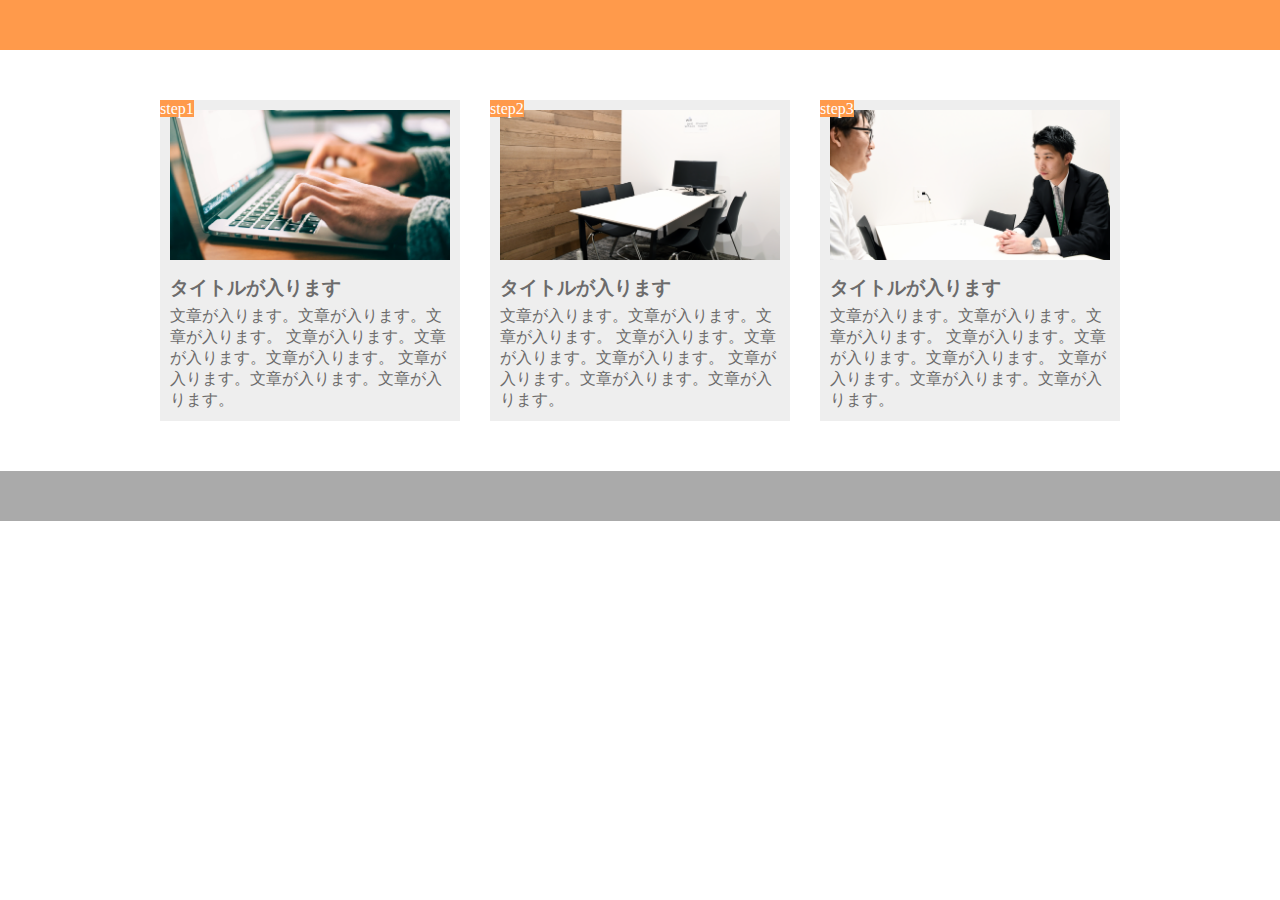
<file: learn_HTML_CSS/chapter10/index.html>
<!DOCTYPE html>
<html lang="ja">
    <head>
        <meta charset="UTF-8"/>
        <meta name="viewport" content="width=device-width,initial-scale=1.0">
        <link rel="stylesheet" href="style.css"/>
        <title>sample</title>
    </head>


    <body>
        <header></header>

        <main>
            <div class="list-step">
                <div class="step">
                    <div class="step-image">
                        <a class="step-number">step1</a>
                    </div>
                    <h3 class="step-title">タイトルが入ります</h3>
                    <p>文章が入ります。文章が入ります。文章が入ります。
                       文章が入ります。文章が入ります。文章が入ります。
                       文章が入ります。文章が入ります。文章が入ります。</p>
                </div>

                <div class="step">
                    <div class="step-image">
                        <a class="step-number">step2</a>
                    </div>
                    <h3 class="step-title">タイトルが入ります</h3>
                    <p>文章が入ります。文章が入ります。文章が入ります。
                       文章が入ります。文章が入ります。文章が入ります。
                       文章が入ります。文章が入ります。文章が入ります。</p>
                </div>

                <div class="step">
                    <div class="step-image">
                        <a class="step-number">step3</a>
                    </div>
                    <h3 class="step-title">タイトルが入ります</h3>
                    <p>文章が入ります。文章が入ります。文章が入ります。
                       文章が入ります。文章が入ります。文章が入ります。
                       文章が入ります。文章が入ります。文章が入ります。</p>
                </div>
            </div>
        </main>

        <footer></footer>
    </body>
</html>
</file>
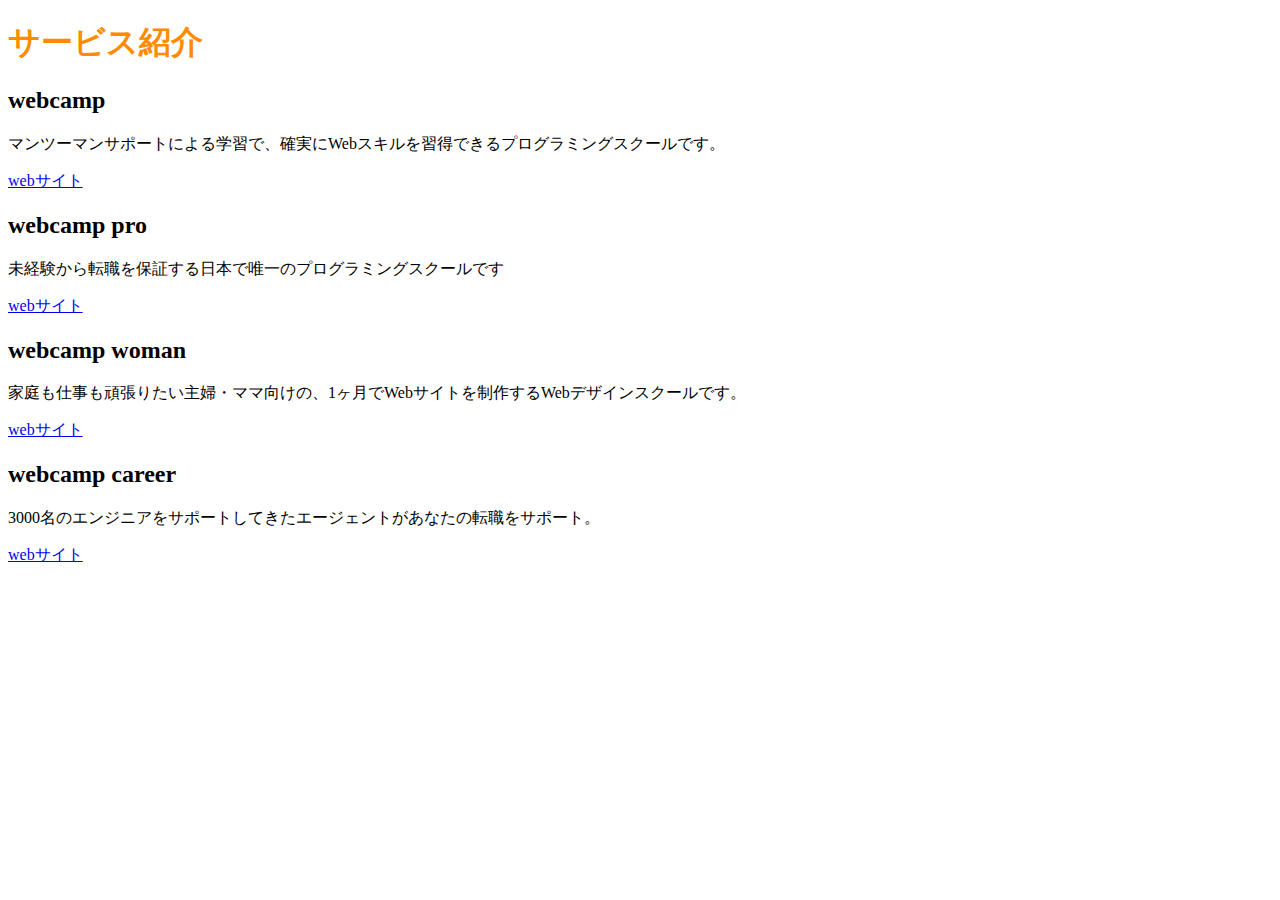
<file: learn_HTML_CSS/chapter2/index.html>
<!DOCTYPE html>
<html lang="ja">
    <head>
        <meta charset="UTF-8"/>
        <title>サービス紹介</title>
        <link rel="stylesheet" href="style.css"/>
    </head>

    <body>
        <h1>サービス紹介</h1>

        <h2>webcamp</h2>
        <p>マンツーマンサポートによる学習で、確実にWebスキルを習得できるプログラミングスクールです。</p>
        <a href="https://web-camp.online/">webサイト</a>

        <h2>webcamp pro</h2>
        <p>未経験から転職を保証する日本で唯一のプログラミングスクールです</p>
        <a href="https://web-camp.online/">webサイト</a>

        <h2>webcamp woman</h2>
        <p>家庭も仕事も頑張りたい主婦・ママ向けの、1ヶ月でWebサイトを制作するWebデザインスクールです。</p>
        <a href="https://web-camp.online/">webサイト</a>

        <h2>webcamp career</h2>
        <p>3000名のエンジニアをサポートしてきたエージェントがあなたの転職をサポート。</p>
        <a href="https://web-camp.online/">webサイト</a>

    </body>
</html>
</file>
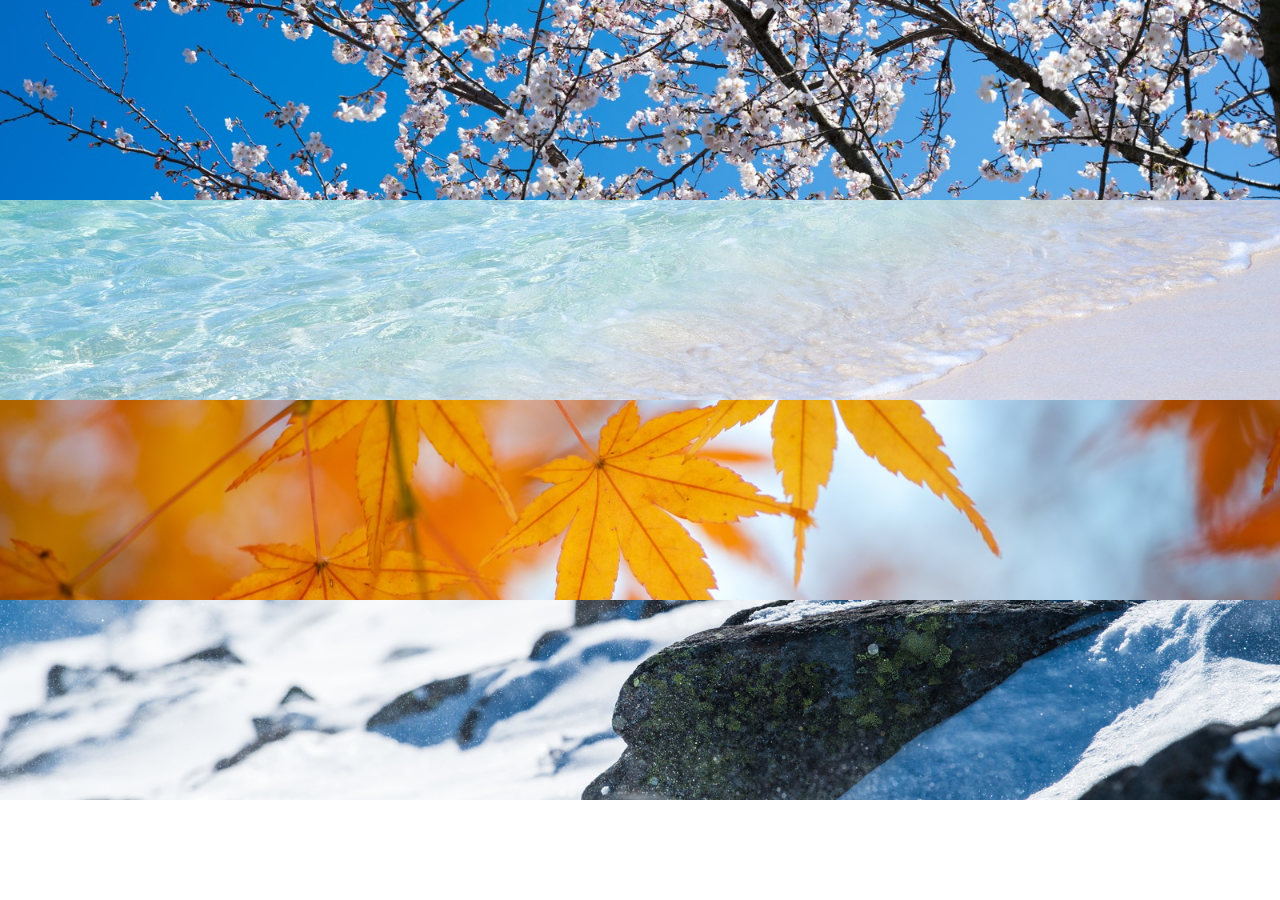
<file: learn_HTML_CSS/chapter6/index.html>
<!DOCTYPE html>
<html lang="ja">
  <head>
    <meta charset="UTF-8" />
    <title>Chapter6</title>
    <link rel="stylesheet" href="style.css" />
  </head>

  <body>
    <div class="box1"></div>

    <div class="box2"></div>

    <div class="box3"></div>

    <div class="box4"></div>

  </body>
</html>
</file>
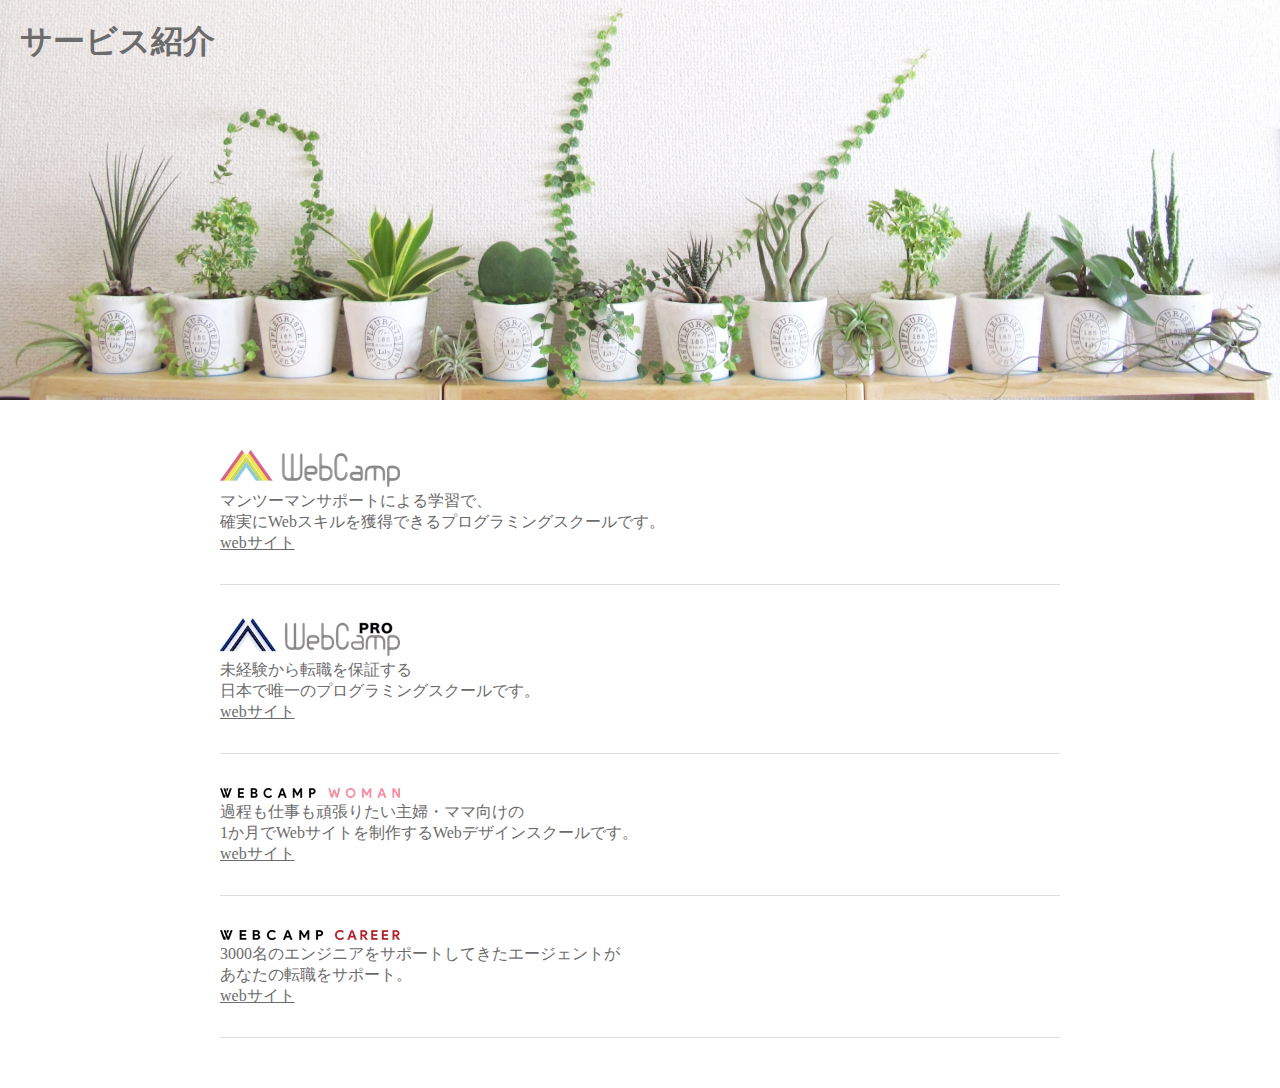
<file: learn_HTML_CSS/chapter7/index.html>
<!DOCTYPE html>
<html lang="ja">
    <head>
        <meta charset="UTF-8"/>
        <link rel="stylesheet" href="style.css"/>
        <title>サービス紹介</title>
    </head>


    <body>
        <header>
            <h1 class="heading">
                <a href="index.html">サービス紹介</a>
            </h1>
        </header>


        <main>
            <section class="menu">
                <div class="menu-item">
                    <img class="item-image" src="img/wc-logo.png"/>

                    <section class="item-text">
                        マンツーマンサポートによる学習で、<br>
                        確実にWebスキルを獲得できるプログラミングスクールです。<br>
                    </section>

                    <section class="item-link">
                        <a href="https://web-camp.online/">webサイト</a>
                    </section>
                </div>

                <div class="menu-item">
                    <img class="item-image" src="img/wcp-logo.png"/>

                    <section class="item-text">
                        未経験から転職を保証する<br>
                        日本で唯一のプログラミングスクールです。<br>
                    </section>

                    <section class="item-link">
                        <a href="https://web-camp.online/">webサイト</a>
                    </section>
                </div>

                <div class="menu-item">
                    <img class="item-image" src="img/wcw-logo.png"/>

                    <section class="item-text">
                        過程も仕事も頑張りたい主婦・ママ向けの<br>
                        1か月でWebサイトを制作するWebデザインスクールです。<br>
                    </section>

                    <section class="item-link">
                        <a href="https://web-camp.online/">webサイト</a>
                    </section>
                </div>

                <div class="menu-item">
                    <img class="item-image" src="img/wcc-logo.png"/>

                    <section class="item-text">
                        3000名のエンジニアをサポートしてきたエージェントが<br>
                        あなたの転職をサポート。<br>
                    </section>

                    <section class="item-link">
                        <a href="https://web-camp.online/">webサイト</a>
                    </section>
                </div>
            </section>
        </main>
    </body>
</html>
</file>
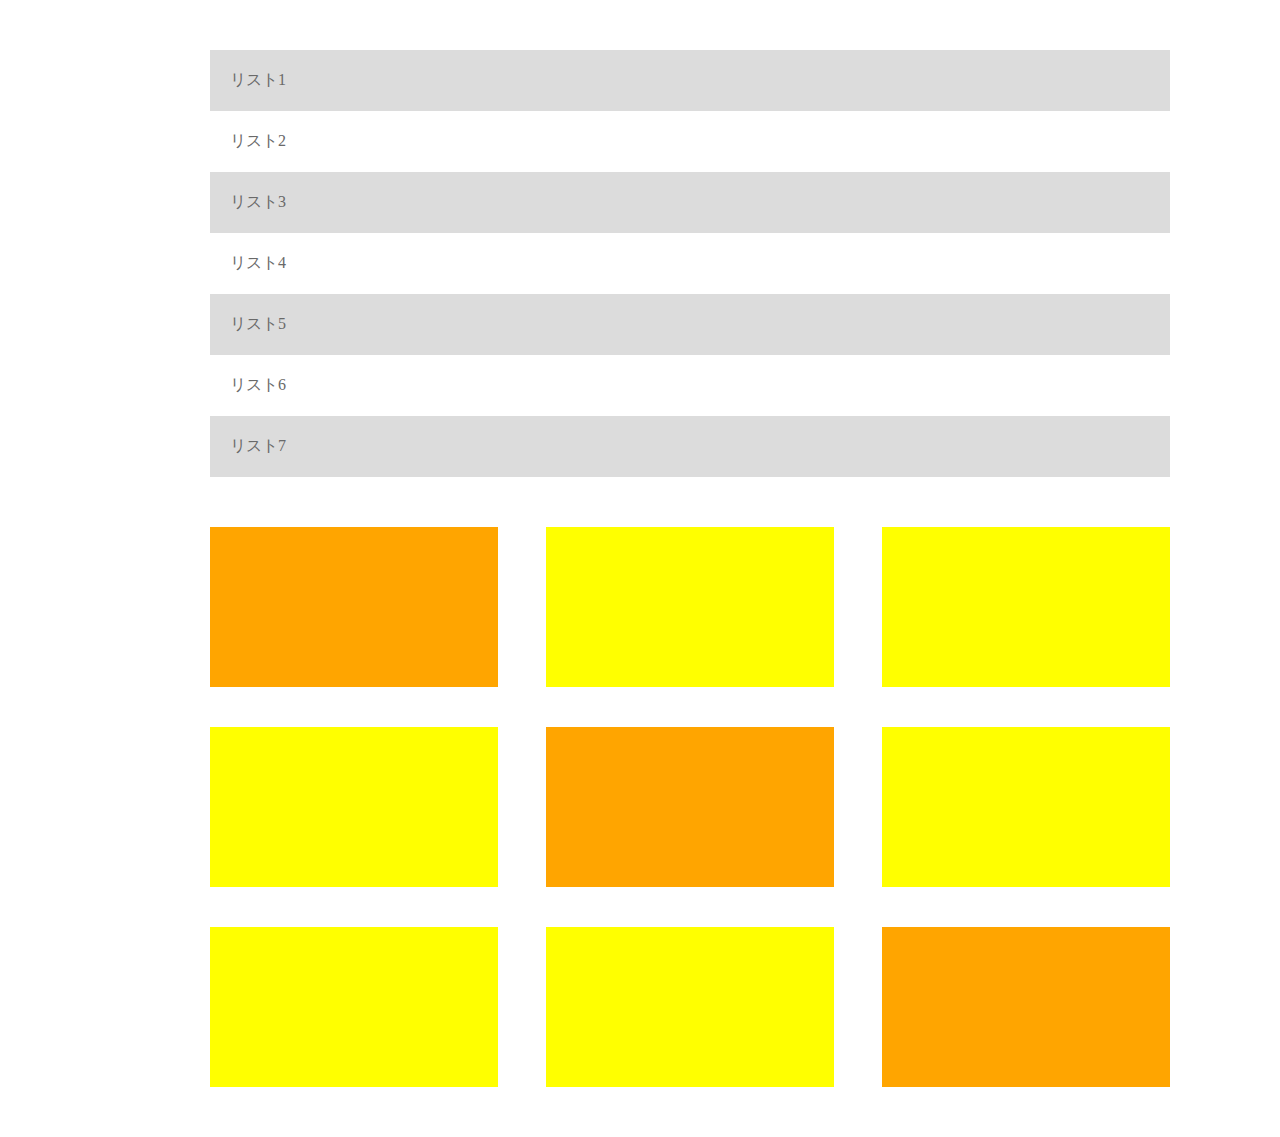
<file: learn_HTML_CSS/chapter8/index.html>
<!DOCTYPE html>
<html lang="ja">
    <head>
        <meta charset="UTF-8"/>
        <link rel="stylesheet" href="style.css"/>
        <title>List</title>
    </head>


    <body>
        <main>
            <div class="list">
                <div class="list-element">
                    <p>リスト1</p>
                </div>

                <div class="list-element">
                    <p>リスト2</p>
                </div>

                <div class="list-element">
                    <p>リスト3</p>
                </div>

                <div class="list-element">
                    <p>リスト4</p>
                </div>

                <div class="list-element">
                    <p>リスト5</p>
                </div>

                <div class="list-element">
                    <p>リスト6</p>
                </div>

                <div class="list-element">
                    <p>リスト7</p>
                </div>
            </div>

            <div class="square">
                <div class="square-line">
                    <div class="line-element"></div>
                    <div class="line-element"></div>
                    <div class="line-element"></div>
                </div>

                <div class="square-line">
                    <div class="line-element"></div>
                    <div class="line-element"></div>
                    <div class="line-element"></div>
                </div>

                <div class="square-line">
                    <div class="line-element"></div>
                    <div class="line-element"></div>
                    <div class="line-element"></div>
                </div>
            </div>
        </main>
        
        
    </body>
</html>
</file>
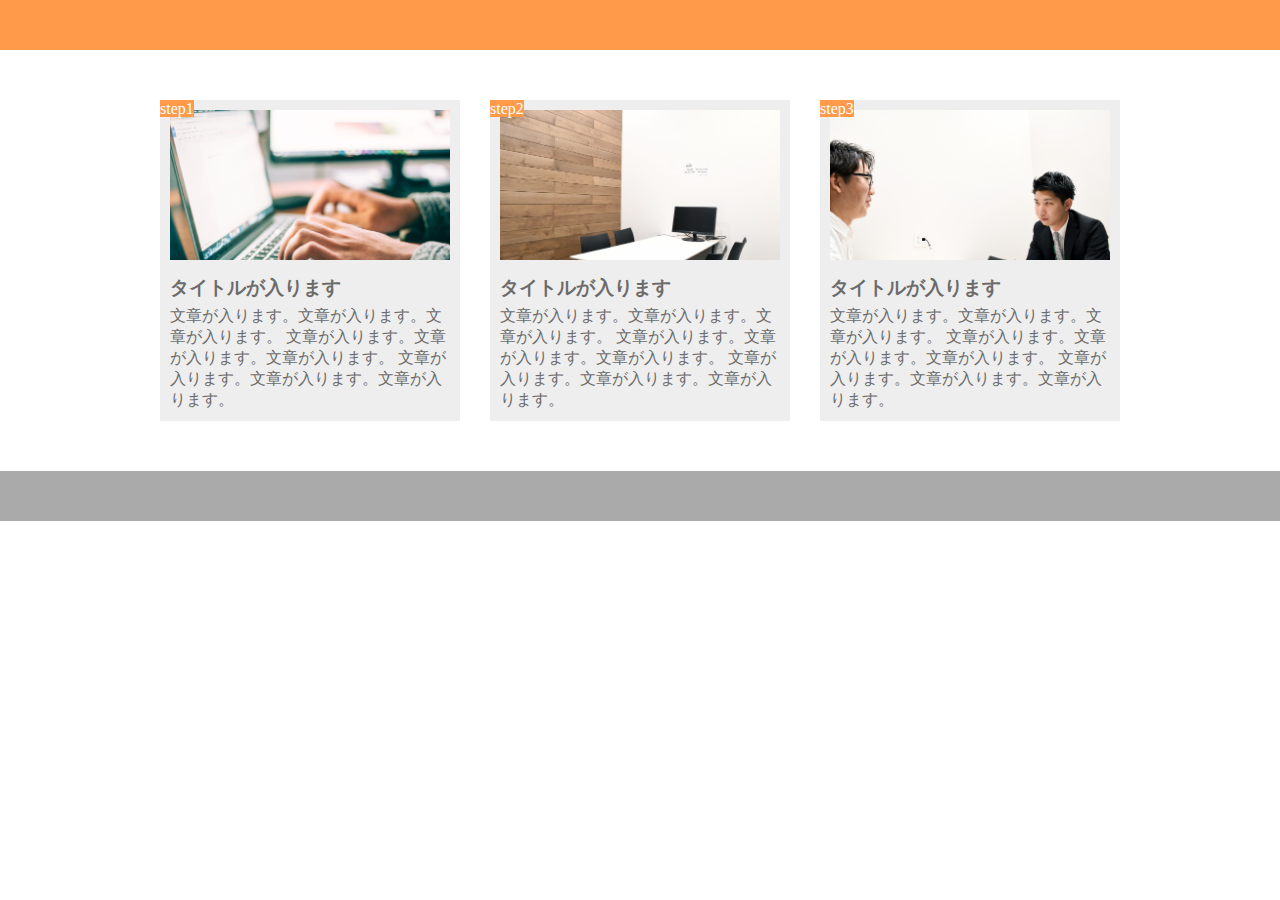
<file: learn_HTML_CSS/chapter9/index.html>
<!DOCTYPE html>
<html lang="ja">
    <head>
        <meta charset="UTF-8"/>
        <link rel="stylesheet" href="style.css"/>
        <title>sample</title>
    </head>


    <body>
        <header></header>

        <main>
            <div class="list-step">
                <div class="step">
                    <div class="step-image">
                        <a class="step-number">step1</a>
                    </div>
                    <h3 class="step-title">タイトルが入ります</h3>
                    <p>文章が入ります。文章が入ります。文章が入ります。
                       文章が入ります。文章が入ります。文章が入ります。
                       文章が入ります。文章が入ります。文章が入ります。</p>
                </div>

                <div class="step">
                    <div class="step-image">
                        <a class="step-number">step2</a>
                    </div>
                    <h3 class="step-title">タイトルが入ります</h3>
                    <p>文章が入ります。文章が入ります。文章が入ります。
                       文章が入ります。文章が入ります。文章が入ります。
                       文章が入ります。文章が入ります。文章が入ります。</p>
                </div>

                <div class="step">
                    <div class="step-image">
                        <a class="step-number">step3</a>
                    </div>
                    <h3 class="step-title">タイトルが入ります</h3>
                    <p>文章が入ります。文章が入ります。文章が入ります。
                       文章が入ります。文章が入ります。文章が入ります。
                       文章が入ります。文章が入ります。文章が入ります。</p>
                </div>
            </div>
        </main>

        <footer></footer>
    </body>
</html>
</file>
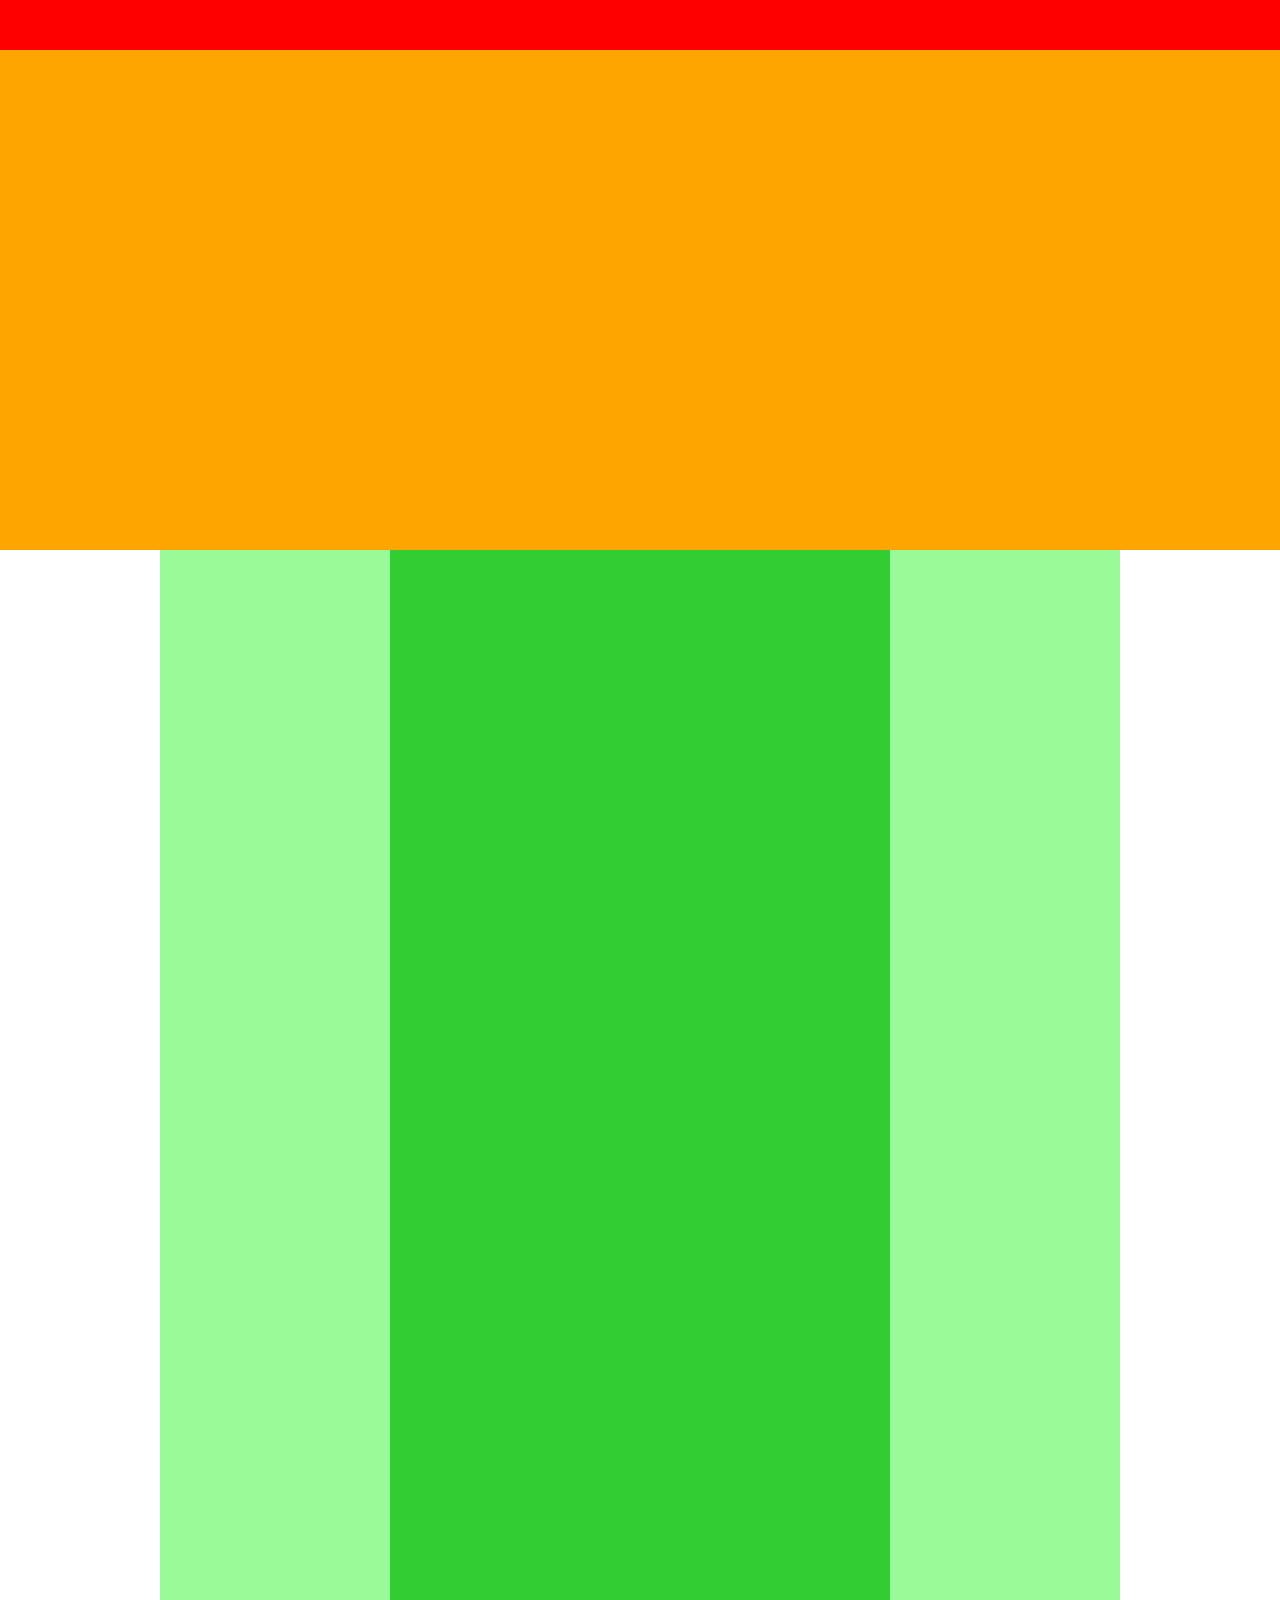
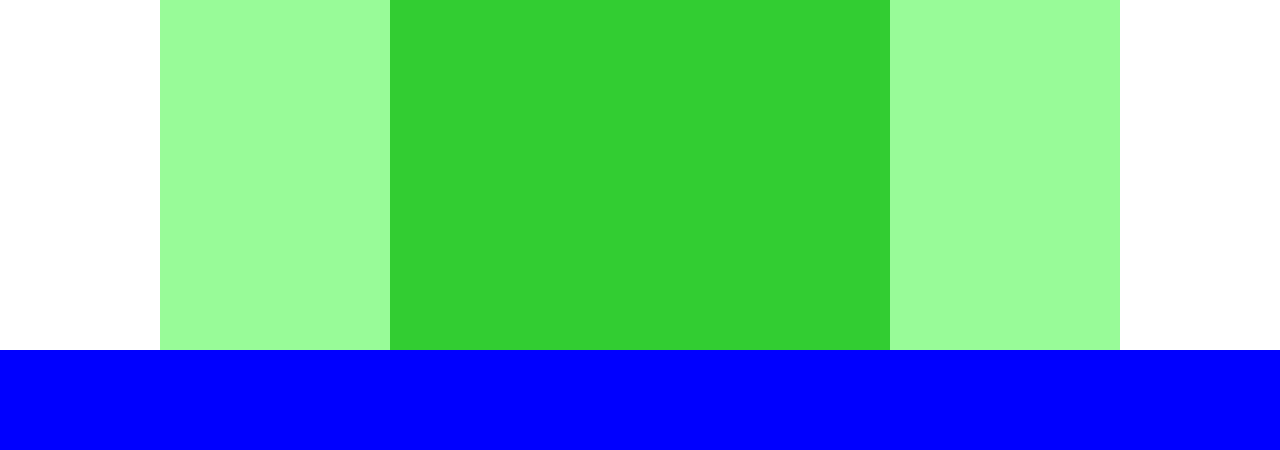
<file: learn_HTML_CSS/chapter4/caravan/index.html>
<!DOCTYPE html>
<html lang="ja">
  <head>
    <meta charset="UTF-8" />
    <link rel="stylesheet" href="style.css" />
    <title>CARAVAN</title>
  </head>

  <body>
      <div class="header"></div>

      <div class="main-visual"></div>

      <div class="main">
        <div class="sidebar">
            <div class="blog"></div>
        </div>
      </div>

      <div class="footer"></div>
  </body>
</html>
</file>
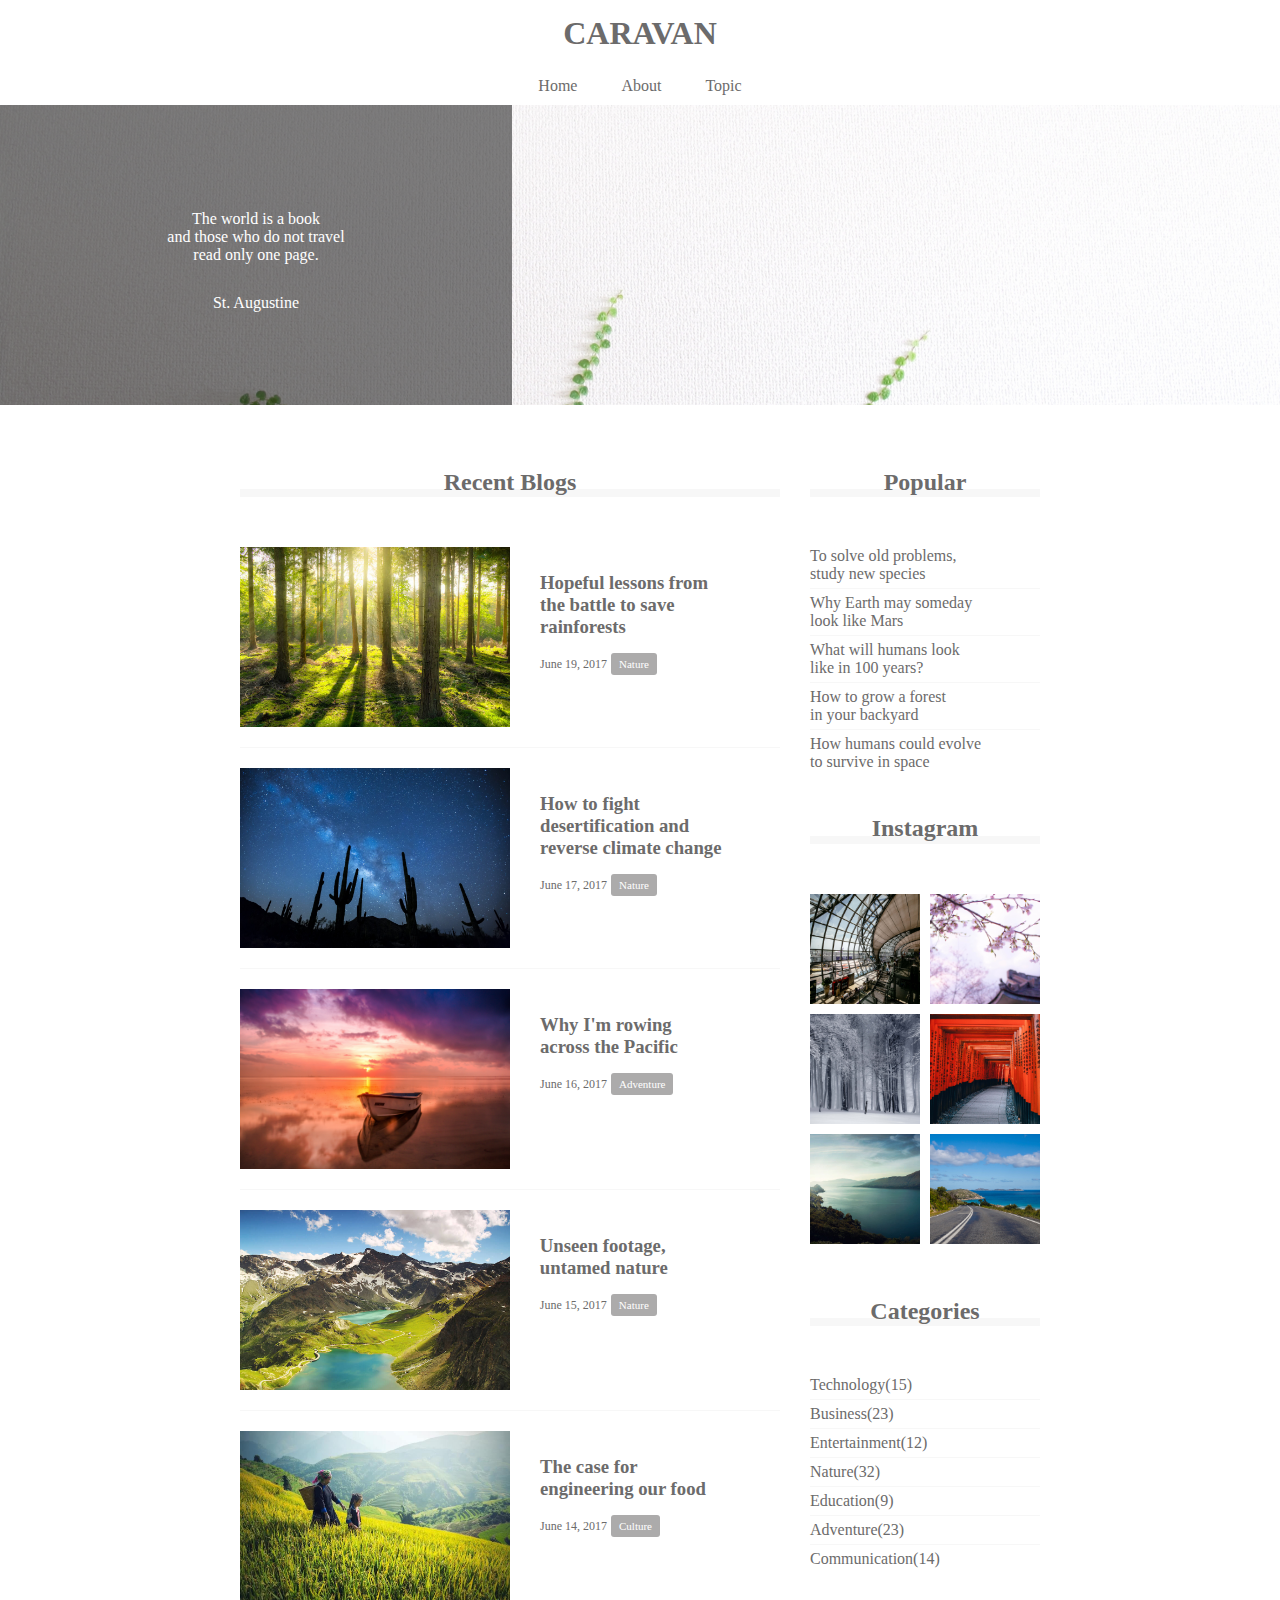
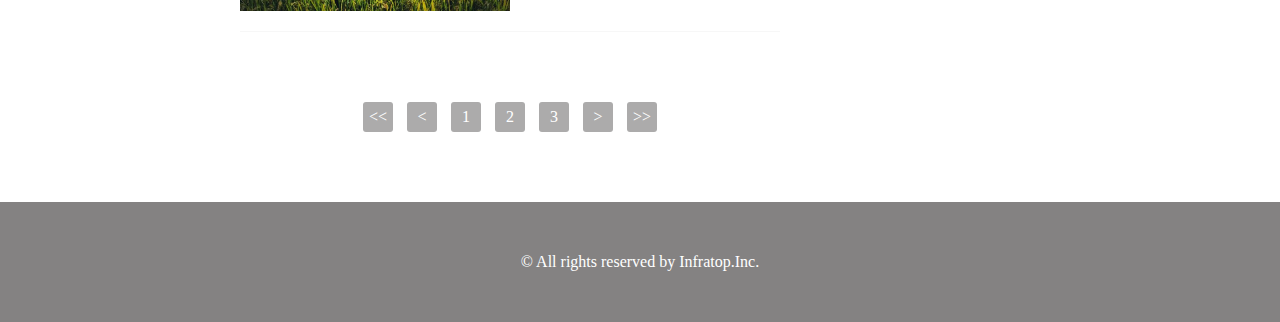
<file: learn_HTML_CSS/chapter8/CARAVAN/index.html>
<!DOCTYPE html>
<html lang="ja">
  <head>
    <meta charset="UTF-8" />
    <!-- CSSファイルの読み込み -->
    <link rel="stylesheet" href="style.css" />
    <title>CARAVAN</title>
  </head>

  <body>
    <!-- header -->
    <header>
      <h1 class="heading">
        <a href="index.html">
          CARAVAN
        </a>
      </h1>
    </header>

    <!-- navigation -->
    <nav>
      <ul class="nav-list">
        <li class="nav-list-item">
          <a href="index.html">Home</a>
        </li>
        <li class="nav-list-item">About</li>
        <li class="nav-list-item">Topic</li>
      </ul>
    </nav>

    <!-- main-visual用のdiv -->
    <div class="main-visual">
      <div class="main-visual-content">
        <p class="main-visual-text">
          The world is a book<br />
          and those who do not travel<br />
          read only one page.
        </p>
        <p class="main-visual-name">
          St. Augustine
        </p>
      </div>
    </div>

    <!-- main用のdiv -->
    <main>
      <section class="blog">
        <h2 class="blog-heading">Recent Blogs</h2>
        <div class="blog-box">
          <div class="blog-item">
            <img class="blog-image" src="img/forest.jpg" />
            <section class="blog-text">
              <h3 class="blog-text-heading">
                <a href="single.html">
                  Hopeful lessons from<br />
                  the battle to save<br />
                  rainforests
                </a>
              </h3>
              <p class="blog-date">June 19, 2017</p>
              <span class="category">Nature</span>
            </section>
          </div>
          <div class="blog-item">
            <img class="blog-image" src="img/desert.jpg" />
            <section class="blog-text">
              <h3 class="blog-text-heading">
                <a href="single.html">
                  How to fight<br />
                  desertification and<br />
                  reverse climate change
                </a>
              </h3>
              <p class="blog-date">June 17, 2017</p>
              <span class="category">Nature</span>
            </section>
          </div>
          <div class="blog-item">
            <img class="blog-image" src="img/sunset.jpg" />
            <section class="blog-text">
              <h3 class="blog-text-heading">
                <a href="single.html">
                  Why I'm rowing<br />
                  across the Pacific
                </a>
              </h3>
              <p class="blog-date">June 16, 2017</p>
              <span class="category">Adventure</span>
            </section>
          </div>
          <div class="blog-item">
            <img class="blog-image" src="img/italy.jpg" />
            <section class="blog-text">
              <h3 class="blog-text-heading">
                <a href="single.html">
                  Unseen footage,<br />
                  untamed nature
                </a>
              </h3>
              <p class="blog-date">June 15, 2017</p>
              <span class="category">Nature</span>
            </section>
          </div>
          <div class="blog-item">
            <img class="blog-image" src="img/asia.jpg" />
            <section class="blog-text">
              <h3 class="blog-text-heading">
                <a href="single.html">
                  The case for<br />
                  engineering our food
                </a>
              </h3>
              <p class="blog-date">June 14, 2017</p>
              <span class="category">Culture</span>
            </section>
          </div>
        </div>
        <div class="pagination">
          <p><<</p>
          <p><</p>
          <p>1</p>
          <p>2</p>
          <p>3</p>
          <p>></p>
          <p>>></p>
        </div>      </section>
      <div class="sidebar">
        <section class="popular">
          <h2 class="sidebar-heading common-heading">Popular</h2>
          <div class="sidebar-contents">
            <p class="popular-text">
              To solve old problems,<br />study new species
            </p>
            <p class="popular-text">
              Why Earth may someday<br />look like Mars
            </p>
            <p class="popular-text">
              What will humans look<br />like in 100 years?
            </p>
            <p class="popular-text">
              How to grow a forest<br />in your backyard
            </p>
            <p class="popular-text">
              How humans could evolve<br />to survive in space
            </p>
          </div>
        </section>
        <section class="instagram">
          <h2 class="instagram-heading common-heading">Instagram</h2>
          <div class="sidebar-contents">
            <div class="instagram-box"></div>
            <div class="instagram-box"></div>
            <div class="instagram-box"></div>
            <div class="instagram-box"></div>
            <div class="instagram-box"></div>
            <div class="instagram-box"></div>
          </div>
        </section>
        <section class="categories">
          <h2 class="categories-heading common-heading">Categories</h2>
          <div class="sidebar-contents">
            <p class="categories-text">Technology(15)</p>
            <p class="categories-text">Business(23)</p>
            <p class="categories-text">Entertainment(12)</p>
            <p class="categories-text">Nature(32)</p>
            <p class="categories-text">Education(9)</p>
            <p class="categories-text">Adventure(23)</p>
            <p class="categories-text">Communication(14)</p>
          </div>
        </section>
      </div>
    </main>

    <!-- footer -->
    <footer>
      <p class="footer-text">© All rights reserved by Infratop.Inc.</p>
    </footer>
  </body>
</html>
</file>
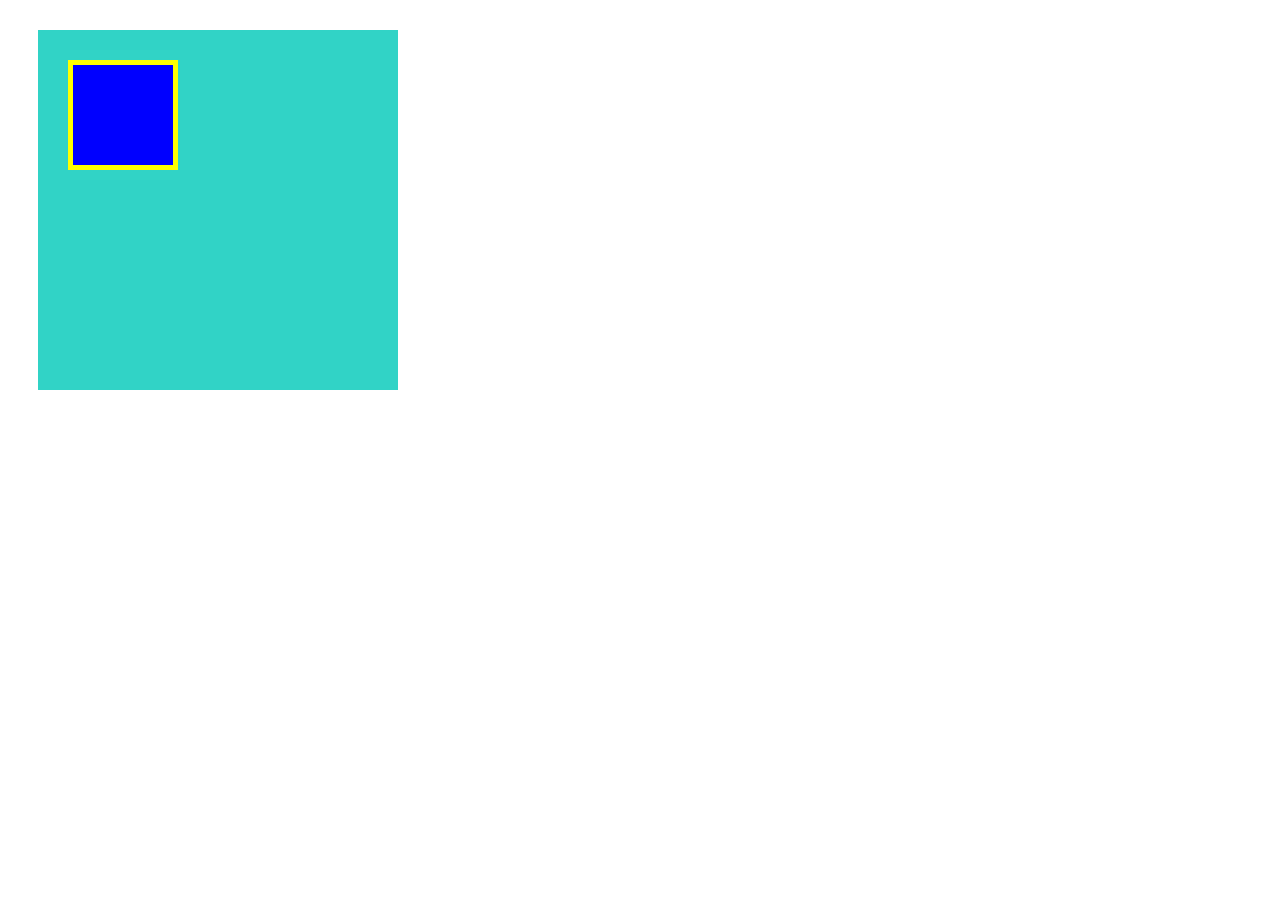
<file: learn_HTML_CSS/chapter3/box.html>
<!DOCTYPE html>
<html lang="ja">
  <head>
    <meta charset="UTF-8" />
    <link rel="stylesheet" href="box.css" />
    <title>BOX</title>
  </head>

  <body>
    <div class="box1">
      <div class="box2"></div>    </div>
  </body>
</html>
</file>
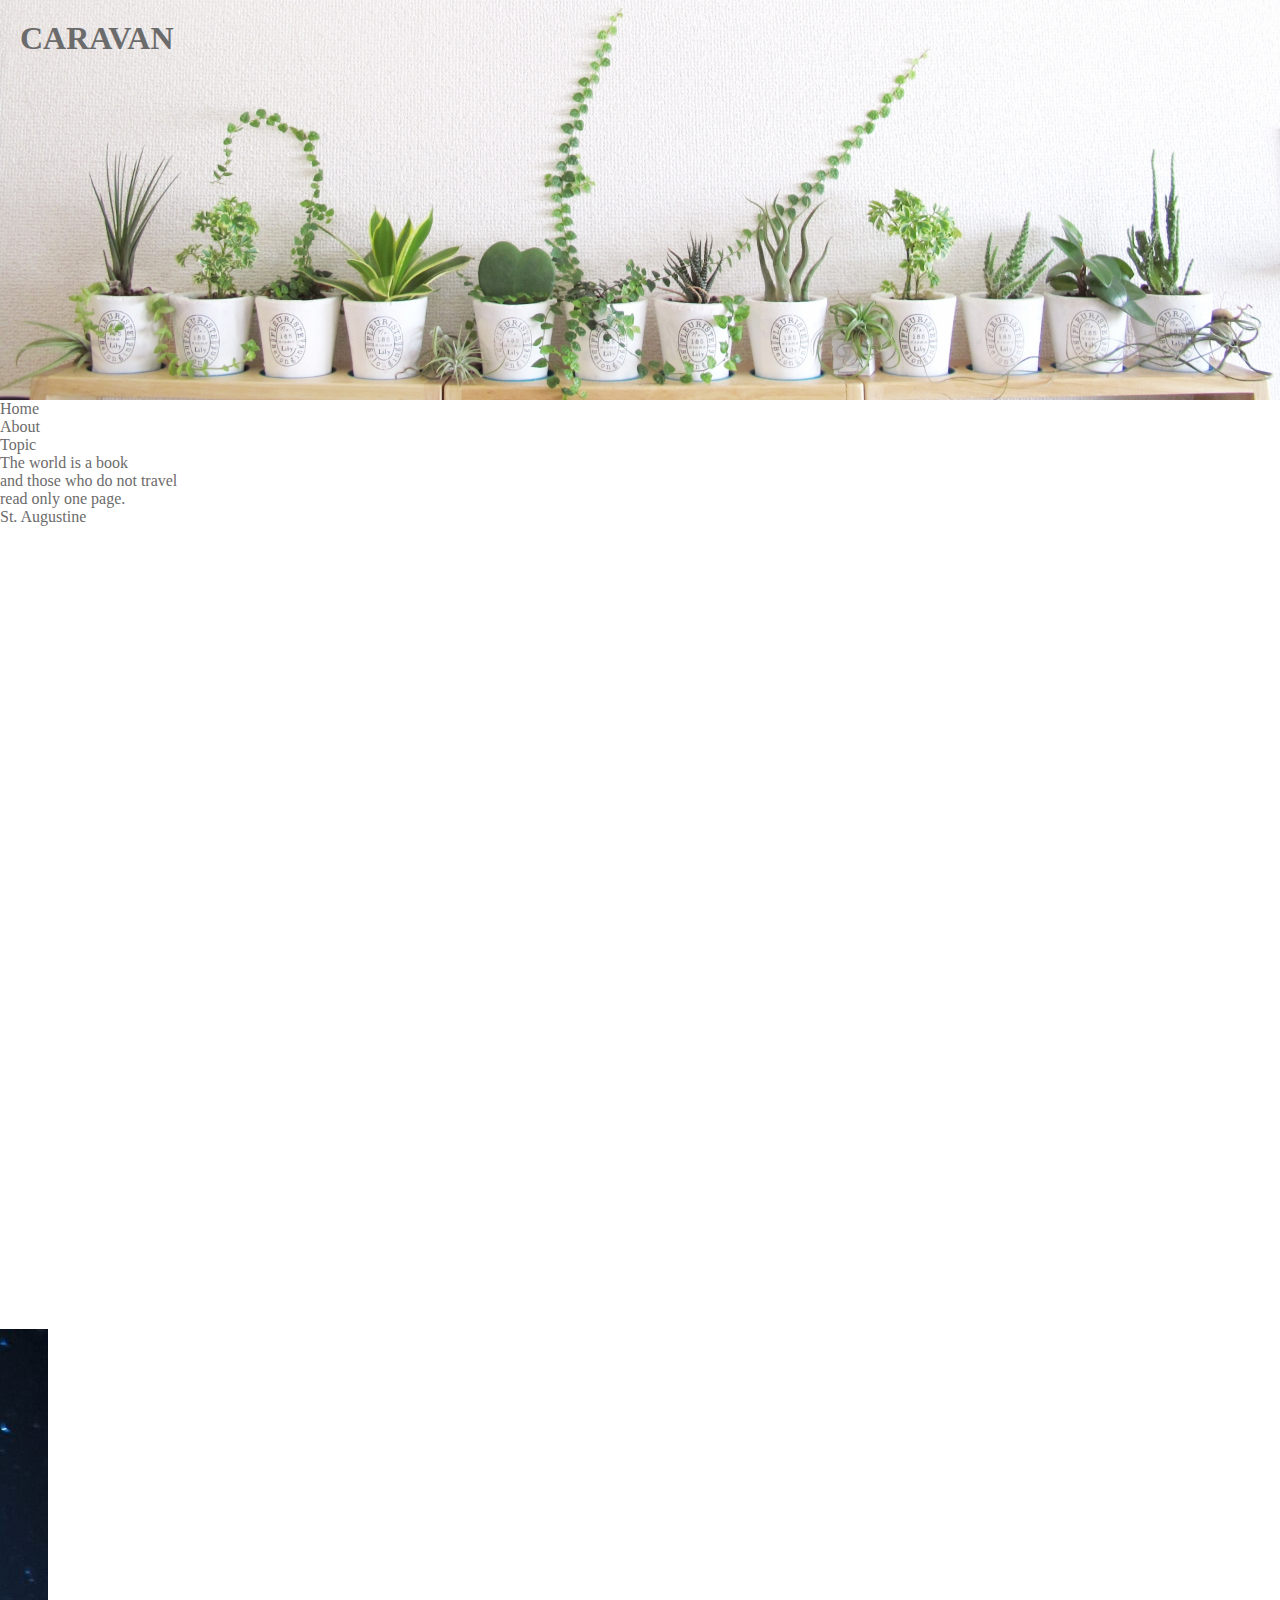
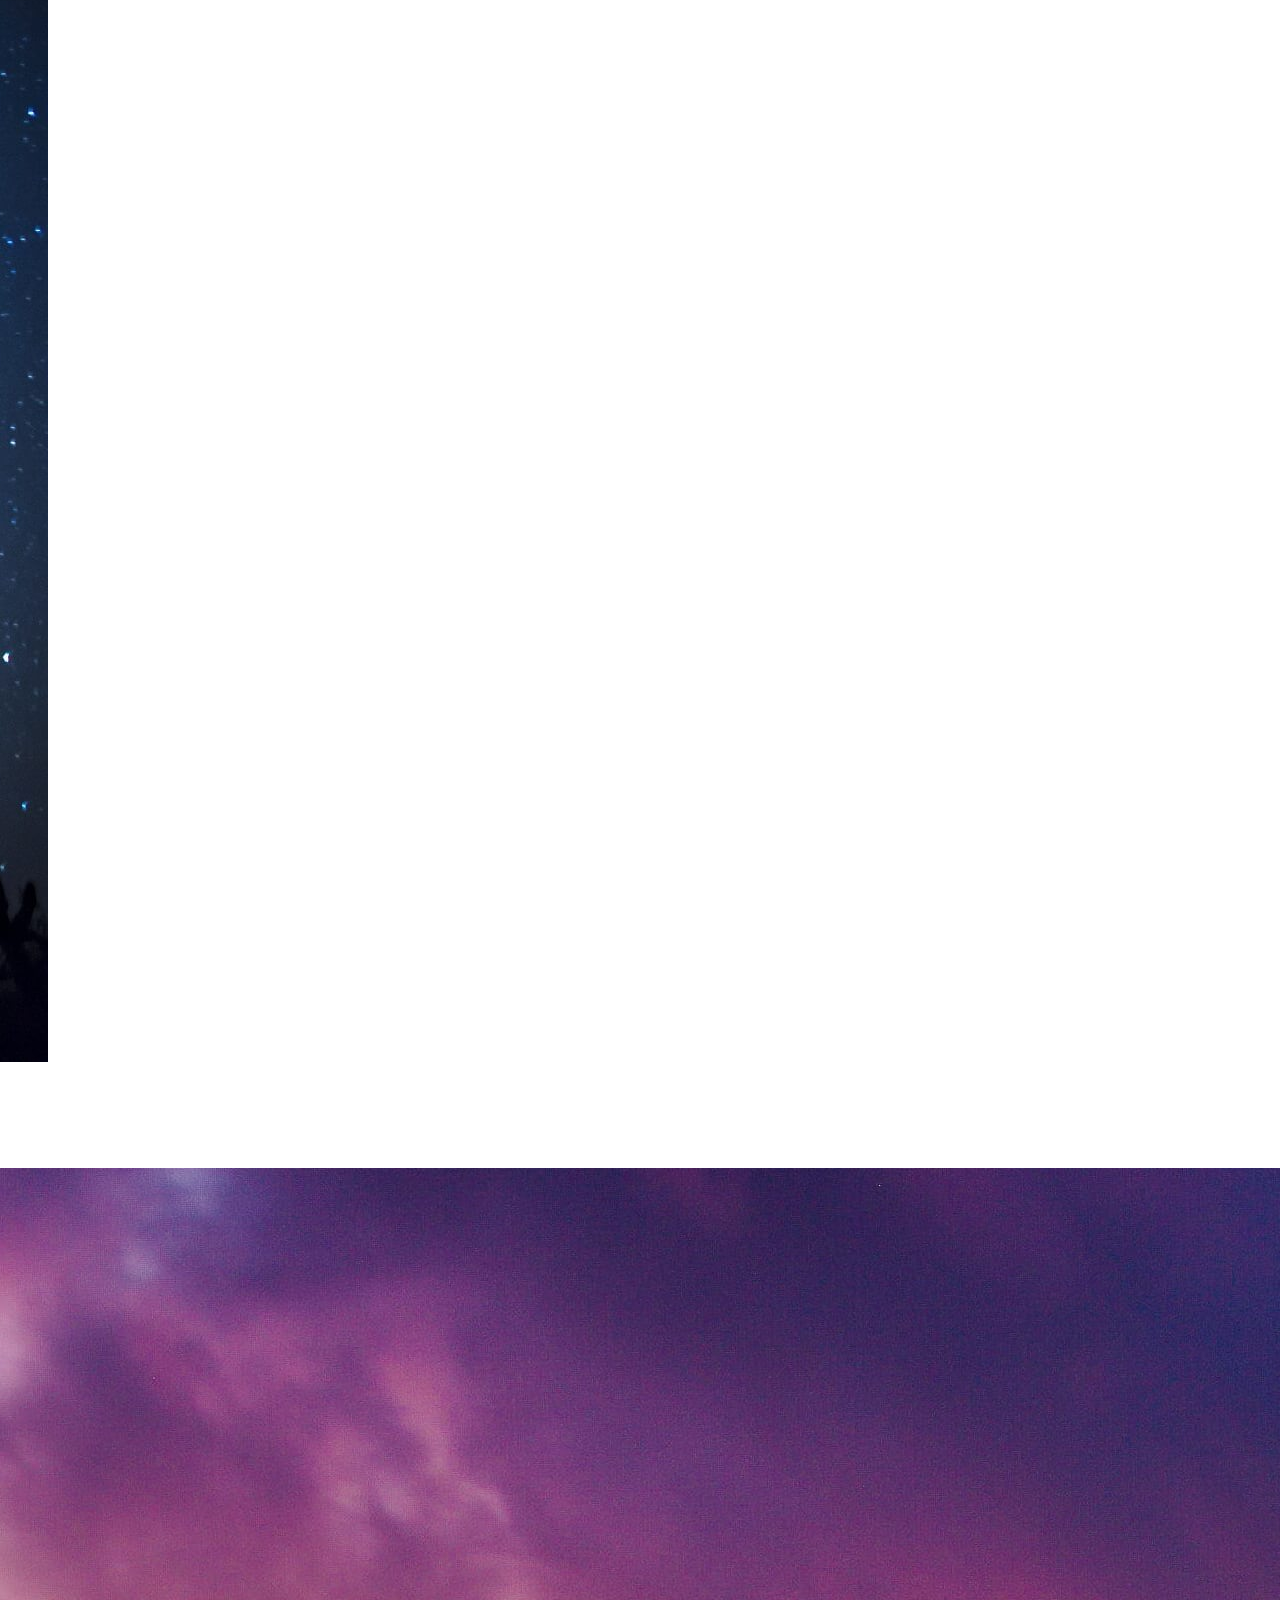
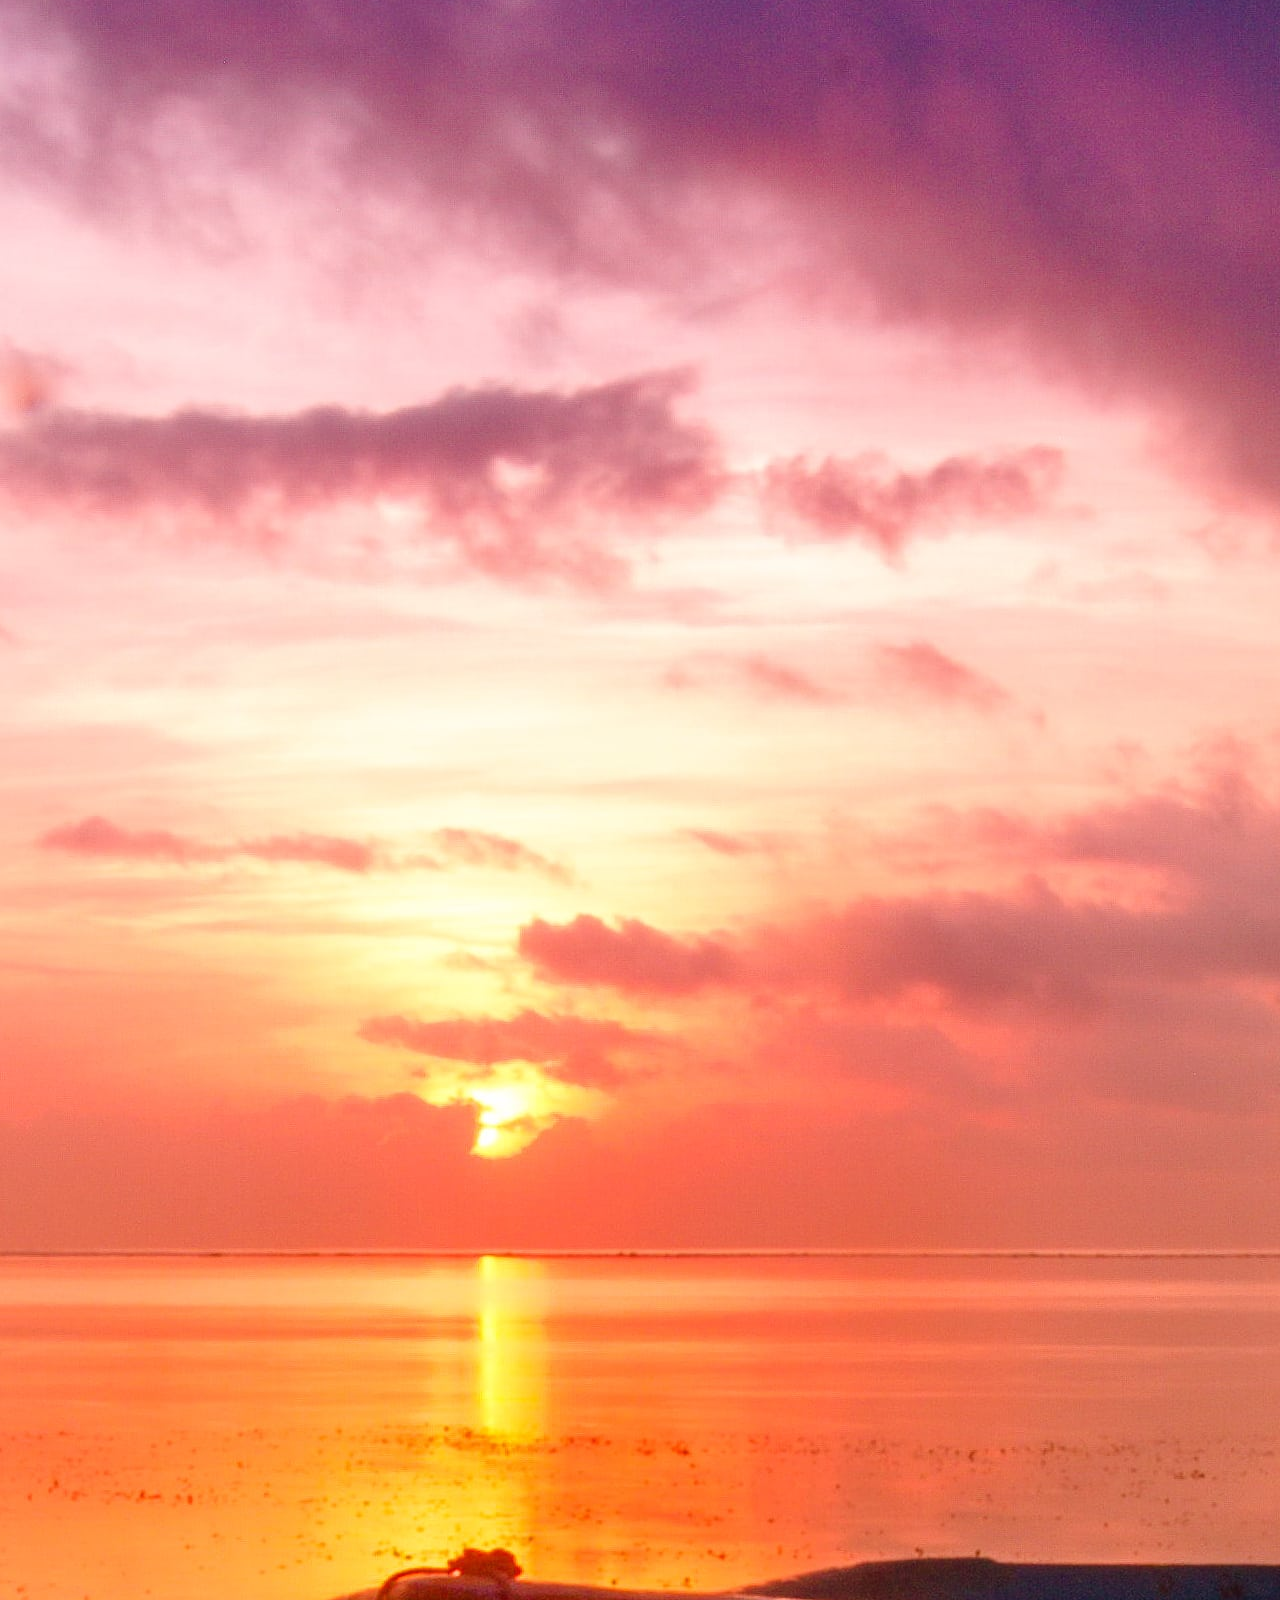
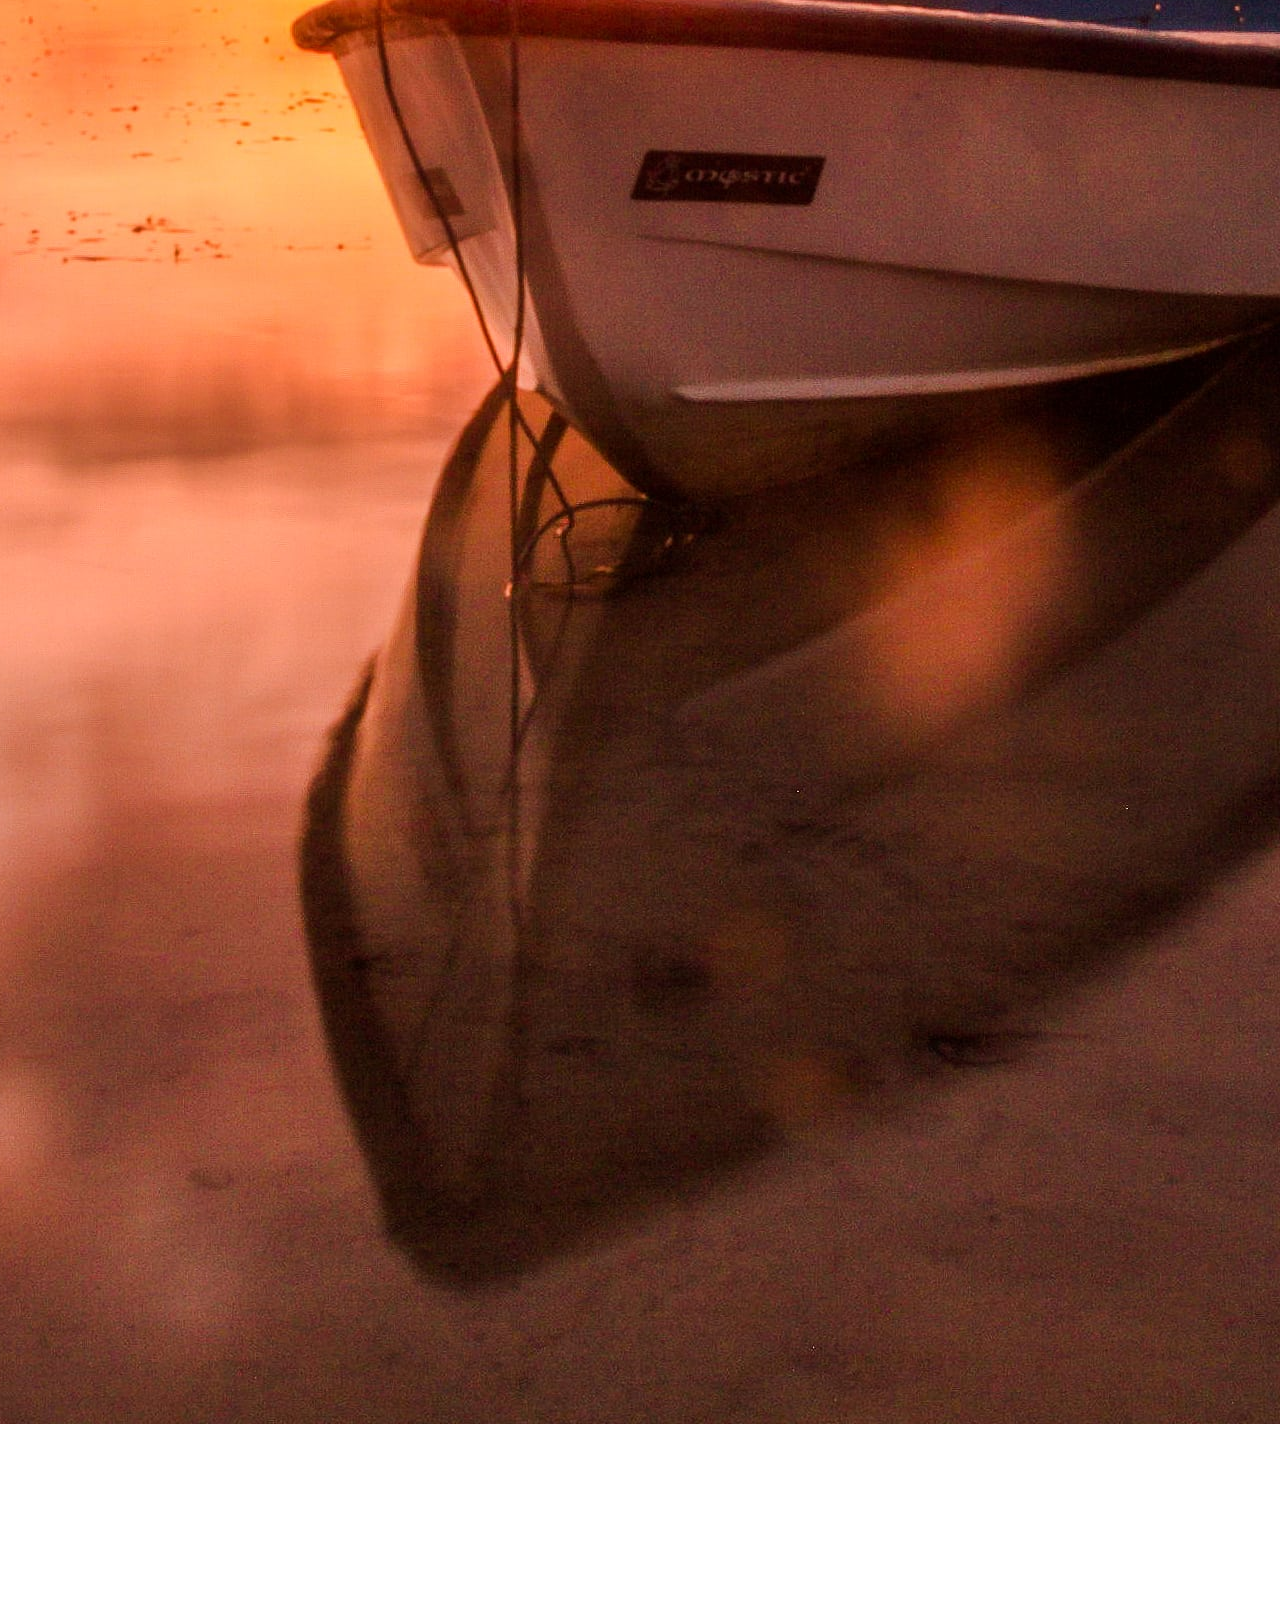
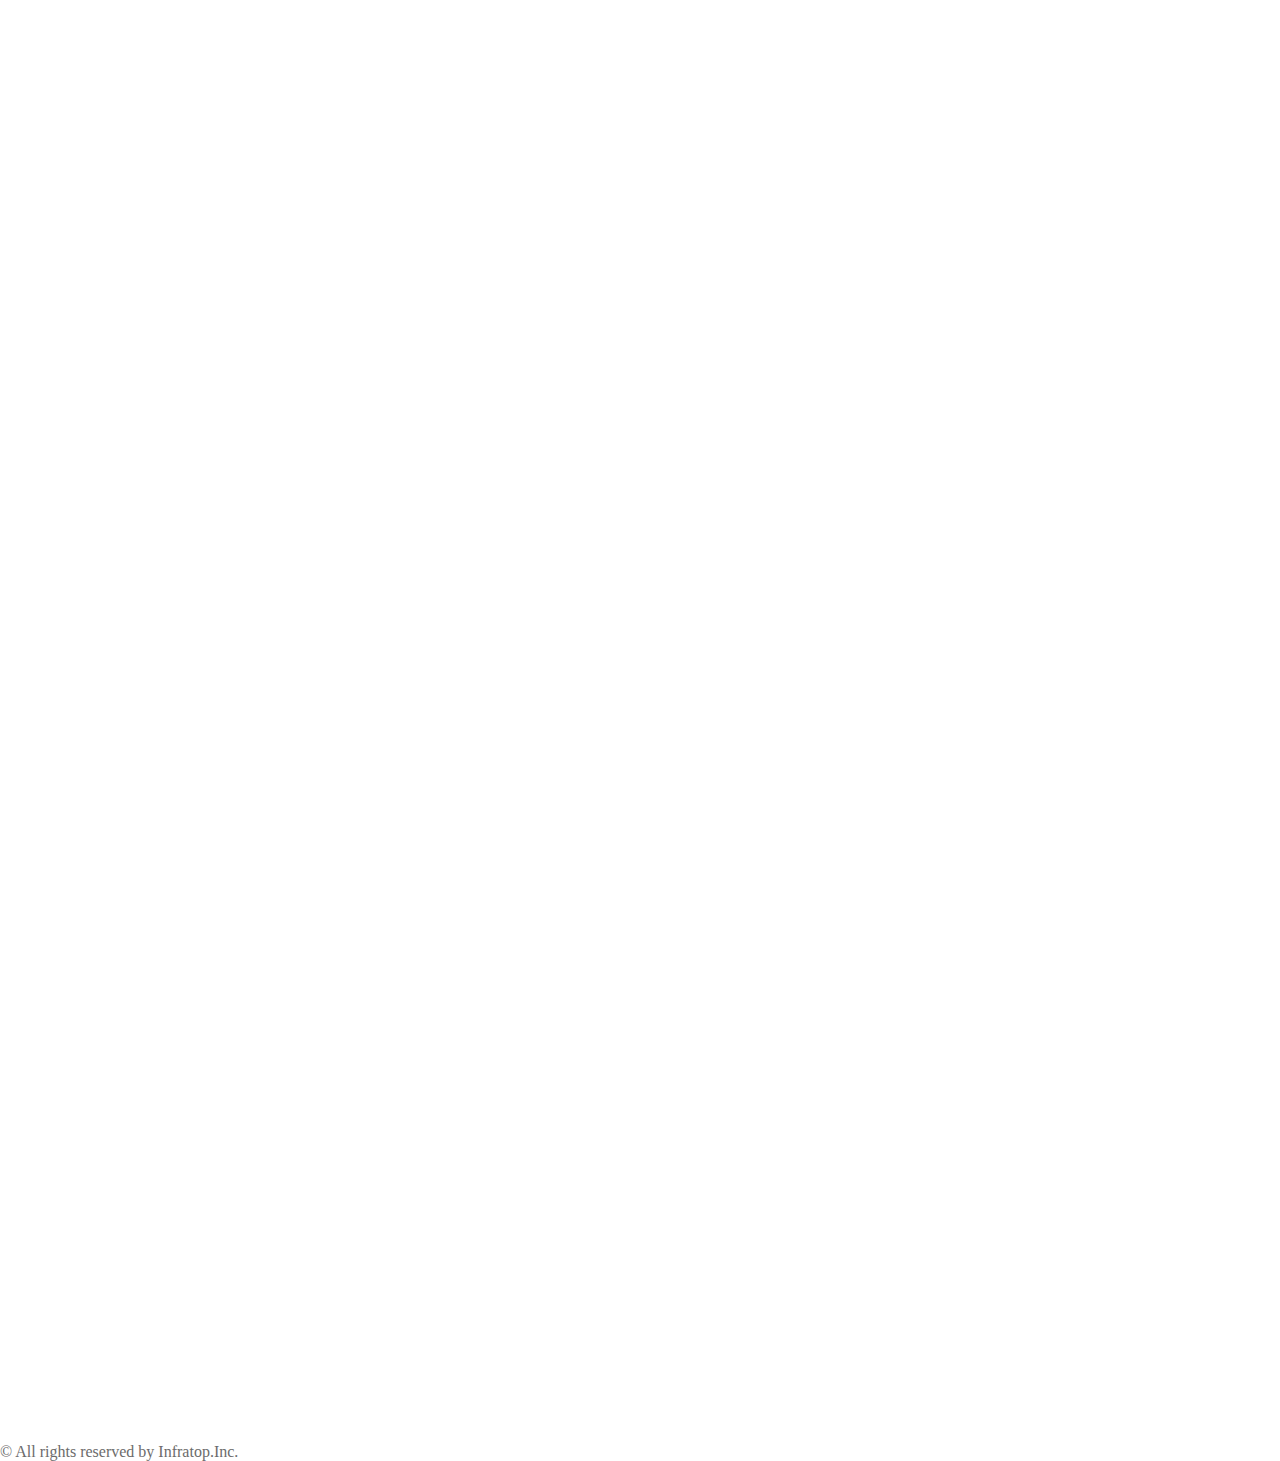
<file: learn_HTML_CSS/chapter7/index_sub.html>
<!DOCTYPE html>
<html lang="ja">
  <head>
    <meta charset="UTF-8" />
    <!-- CSSファイルの読み込み -->
    <link rel="stylesheet" href="style.css" />
    <title>CARAVAN</title>
  </head>

  <body>
    <!-- header -->
    <header>
      <h1 class="heading">
        <a href="index.html">
          CARAVAN
        </a>
      </h1>
    </header>

    <!-- navigation -->
    <nav>
      <ul class="nav-list">
        <li class="nav-list-item">
          <a href="index.html">Home</a>
        </li>
        <li class="nav-list-item">About</li>
        <li class="nav-list-item">Topic</li>
      </ul>
    </nav>

    <!-- main-visual用のdiv -->
    <div class="main-visual">
      <div class="main-visual-content">
        <p class="main-visual-text">
          The world is a book<br />
          and those who do not travel<br />
          read only one page.
        </p>
        <p class="main-visual-name">
          St. Augustine
        </p>
      </div>
    </div>

    <!-- main用のdiv -->
    <main>
      <section class="blog">
        <h2 class="blog-heading">Recent Blogs</h2>

        <div class="blog-box">
          <div class="blog-item">
            <img class="blog-image" src="img/forest.jpg" />
            <section class="blog-text">
              <h3 class="blog-text-heading">
                <a href="single.html">
                  Hopeful lessons from<br />
                  the battle to save<br />
                  rainforests
                </a>
              </h3>
              <p class="blog-date">June 19, 2017</p>
              <span class="category">Nature</span>
            </section>
          </div>
          <div class="blog-item">
            <img class="blog-image" src="img/desert.jpg" />
            <section class="blog-text">
              <h3 class="blog-text-heading">
                <a href="single.html">
                  How to fight<br />
                  desertification and<br />
                  reverse climate change
                </a>
              </h3>
              <p class="blog-date">June 17, 2017</p>
              <span class="category">Nature</span>
            </section>
          </div>
          <div class="blog-item">
            <img class="blog-image" src="img/sunset.jpg" />
            <section class="blog-text">
              <h3 class="blog-text-heading">
                <a href="single.html">
                  Why I'm rowing<br />
                  across the Pacific
                </a>
              </h3>
              <p class="blog-date">June 16, 2017</p>
              <span class="category">Adventure</span>
            </section>
          </div>
          <div class="blog-item">
            <img class="blog-image" src="img/italy.jpg" />
            <section class="blog-text">
              <h3 class="blog-text-heading">
                <a href="single.html">
                  Unseen footage,<br />
                  untamed nature
                </a>
              </h3>
              <p class="blog-date">June 15, 2017</p>
              <span class="category">Nature</span>
            </section>
          </div>
          <div class="blog-item">
            <img class="blog-image" src="img/asia.jpg" />
            <section class="blog-text">
              <h3 class="blog-text-heading">
                <a href="single.html">
                  The case for<br />
                  engineering our food
                </a>
              </h3>
              <p class="blog-date">June 14, 2017</p>
              <span class="category">Culture</span>
            </section>
          </div>
        </div>      </section>
      <div class="sidebar"></div>
    </main>

    <!-- footer -->
    <footer>
      <p class="footer-text">© All rights reserved by Infratop.Inc.</p>
    </footer>
  </body>
</html>
</file>
<file: learn_HTML_CSS/chapter10/style.css>
*{
    margin: 0;
    padding: 0;
    box-sizing: border-box;
    color: #6c6b6b;
}

a{
    text-decoration: none;
}

header{
    width: 100%;
    height: 50px;
    background-color: #ff9a4b;
}

main{
    padding: 50px;
}

main .list-step{
    width: 960px;
    margin: 0 auto;
    display: flex;
    justify-content: space-between;
}

main .step{
    width: 300px;
    background-color: #EEEEEE;
    padding: 10px;
}

main .step-image{
    height: 150px;
    background-size: cover;
    background-position: bottom;
}

main .step:nth-child(1) .step-image{
    background-image: url(img/flow01.png);
}

main .step:nth-child(2) .step-image{
    background-image: url(img/flow02.png);
}

main .step:nth-child(3) .step-image{
    background-image: url(img/flow03.png);
}

main .step-number{
    position: relative;
    left: -10px;
    top: -10px;
    background-color: #ff9a4b;
    color: #fff;
}

main .step-title{
    padding-top: 15px;
    padding-bottom: 5px;
}

footer{
    width: 100%;
    height: 50px;
    background-color: #AAAAAA;
}

@media screen and (max-width: 768px){
    main{
        padding: 50px 0px 30px;
        margin: 0 0;
    }

    main .list-step{
        width: 90%;
        margin: 0 auto;
        display: block;
    }
    
    main .step{
        width: 100%;
        margin: 0 0 20px;
    }
}
</file>
<file: learn_HTML_CSS/chapter2/style.css>
h1 {
    color: darkorange;
}
</file>
<file: learn_HTML_CSS/chapter6/style.css>
* {
    margin: 0;
    padding: 0;
    box-sizing: border-box;
}
.box1 {
    height: 200px;
    background-image: url(img/box1.jpg);
    background-position: center;
    background-size: cover;
}

.box2 {
    height: 200px;
    background-image: url(img/box2.jpg);
    background-position: center;
    background-size: cover;
}

.box3 {
    height: 200px;
    background-image: url(img/box3.jpg);
    background-position: center;
    background-size: cover;
}

.box4 {
    height: 200px;
    background-image: url(img/box4.jpg);
    background-position: center;
    background-size: cover;
}
</file>
<file: learn_HTML_CSS/chapter7/style.css>
*{
    margin: 0;
    padding: 0;
    box-sizing: border-box;
    color: #6c6b6b;
}

a{
    text-decoration: none;
}

header{
    height: 400px;
    background-image: url(img/mv.jpg);
    background-size: cover;
    background-position: bottom;
}

header .heading{
    padding-top: 20px;
    padding-left: 20px;
}

main{
    padding-top: 20px;
    padding-bottom: 50px;
    display: flex;
    justify-content: center;
}

main .menu{
    width: 840px;
}

main .menu-item{
    padding-top: 30px;
    padding-bottom: 30px;
    border-bottom: 1px solid #dddddd;
}

main .item-link{
    text-decoration: underline;
}
</file>
<file: learn_HTML_CSS/chapter8/style.css>
*{
    margin: 0;
    padding: 0;
    box-sizing: border-box;
    color: dimgray;
}

a{
    text-decoration: none;
}

main{
    width: 960px;
    padding: 50px;
    margin: 0 auto;
}

main .list{
    width: inherit;
}

main .list-element{
    padding: 20px;
}

main .list-element:nth-child(odd){
    background-color: gainsboro;
}

main .list-element:nth-child(even){
    background-color: white;
}

main .square{
    width: inherit;
    padding-top: 10px;
}

main .square-line{
    padding-top: 40px;
    height: 200px;
    display: flex;
    justify-content: space-between;
}

main .line-element{
    width: 30%;
    background-color: yellow;
}

main .square-line:nth-child(1) .line-element:nth-child(1){
    background-color: orange;
}

main .square-line:nth-child(2) .line-element:nth-child(2){
    background-color: orange;
}

main .square-line:nth-child(3) .line-element:nth-child(3){
    background-color: orange;
}
</file>
<file: learn_HTML_CSS/chapter9/style.css>
*{
    margin: 0;
    padding: 0;
    box-sizing: border-box;
    color: #6c6b6b;
}

a{
    text-decoration: none;
}

header{
    width: 100%;
    height: 50px;
    background-color: #ff9a4b;
}

main{
    padding: 50px;
}

main .list-step{
    width: 960px;
    margin: 0 auto;
    display: flex;
    justify-content: space-between;
}

main .step{
    width: 300px;
    background-color: #EEEEEE;
    padding: 10px;
}

main .step-image{
    height: 150px;
    background-size: cover;
}

main .step:nth-child(1) .step-image{
    background-image: url(img/flow01.png);
}

main .step:nth-child(2) .step-image{
    background-image: url(img/flow02.png);
}

main .step:nth-child(3) .step-image{
    background-image: url(img/flow03.png);
}

main .step-number{
    position: relative;
    left: -10px;
    top: -10px;
    background-color: #ff9a4b;
    color: #fff;
}

main .step-title{
    padding-top: 15px;
    padding-bottom: 5px;
}

footer{
    width: 100%;
    height: 50px;
    background-color: #AAAAAA;
}
</file>
<file: learn_HTML_CSS/chapter4/caravan/style.css>
* {
    margin: 0;
    padding: 0;
    box-sizing: border-box;
}

.header{
    width: 100%;
    height: 50px;
    background-color: red;
}

.main-visual{
    width: 100%; 
    height: 500px; 
    background-color: orange;
}

.main{
    width: 100%;
    display: flex;
    justify-content: center;
}

.blog{
    width: 500px;
    height: 1400px;
    background-color: limegreen;
}

.sidebar{
    width: 960px;
    height: 1400px;
    background-color: palegreen;
    display: flex;
    justify-content: center;
}

.footer{
    width: 100%;
    height: 100px;
    background-color: blue;
}
</file>
<file: learn_HTML_CSS/chapter8/CARAVAN/style.css>
* {
    margin: 0;
    padding: 0;
    box-sizing: border-box;
    color: #6c6b6b;
  }
  
  a {
    text-decoration: none;
  }
  
  header {
    width: 90%; /* 横幅90% */
    padding: 15px 0;
    margin: 0 auto;
    text-align: center;
  }
  
  header .heading {
    /* headerタグ内のheadingクラスにのみ反映される */
    font-size: 32px;
  }
  
  .nav-list {
    text-align: center;
    padding: 10px 0;
    margin: 0 auto;
  }
  
  .nav-list-item {
    list-style: none;
    display: inline-block;
    margin: 0 20px;
  }
  
  .main-visual {
    width: 100%; /* 横幅いっぱい */
    height: 300px; /* 高さ300px */
    background-image: url(img/mv.jpg);
    background-size: cover; /* 縦横比を維持したまま背景領域を埋め尽くす */
    background-position: center; /* 背景画像を中央に配置 */
  }
  
  .main-visual-content {
    width: 40%; /* 横幅40% */
    height: 300px; /* 親の高さに揃える */
    background-color: rgba(0, 0, 0, 0.5); /* 背景色を半透明の黒にする */
    text-align: center; /* 文字を中央揃えにする */
    padding-top: 105px; /* 上側の内側余白で垂直方向の位置を調整 */
  }
  
  .main-visual-text {
    color: #fff; /* 文字色を白に変更 */
  }
  
  .main-visual-name {
    margin-top: 30px; /* 上側の外側の余白 */
    color: #fff; /* 文字色を白に変更 */
  }
  
  main {
    width: 800px; /* 横幅800px */
    display: flex; /* Flexboxの利用 */
    justify-content: center; /* 要素の横並び・中央寄せ */
    margin: 0 auto; /* 要素の中央揃え */
    padding: 70px 0; /* 上下に70px、左右に0pxの内側余白 */
  }
  
  .blog {
    width: 540px;
    margin-right: 30px; /* 領域の右側余白 */
  }
  
  .blog-heading {
    border-bottom: 8px solid #f7f7f7;
    text-align: center;
    line-height: 0.6;
  }
  
  .blog-box {
    padding-top: 50px;
  }
  
  .blog-item {
    padding-bottom: 20px;
    margin-bottom: 20px;
    border-bottom: 1px solid #f7f7f7;
    display: flex;
    justify-content: flex-start;
  }
  
  .blog-image {
    height: 180px;
  }
  
  .blog-text {
    padding: 25px 0 0 30px;
  }
  
  .blog-text-heading {
    padding-bottom: 15px;
  }
  
  .blog-date {
    font-size: 12px;
    display: inline-block;
  }
  
  .category {
    display: inline-block;
    padding: 5px 8px;
    background-color: #acabab;
    border-radius: 3px;
    color: #fff;
    font-size: 11px;
  }

  .pagination {
    text-align: center;
    padding-top: 50px;
  }
  
  .pagination p {
    display: inline-block;
    width: 30px;
    height: 30px;
    margin: 0 5px;
    color: #fff;
    background-color: #acabab;
    border-radius: 3px;
    line-height: 30px;
  }
  
  .sidebar {
    width: 230px;
  }
  
  .common-heading {
    border-bottom: 8px solid #f7f7f7;
    text-align: center;
    line-height: 0.6;
  }
  
  .sidebar-contents {
    padding: 50px 0;
  }
  
  .popular-text,
  .categories-text {
    padding-bottom: 5px;
    border-bottom: 1px solid #f7f7f7;
    margin-bottom: 5px;
  }
  
  .popular-text:last-child,
  .categories-text:last-child {
    margin: 0;
    padding: 0;
    border: none;
  }
  
  .instagram .sidebar-contents {
    display: flex;
    flex-wrap: wrap;
  }
  
  .instagram-box {
    width: 110px;
    padding-top: 110px;
    background-size: cover;
    background-position: center;
    margin-bottom: 10px;
  }
  
  .instagram-box:nth-child(odd) {
    margin-right: 10px;
  }
  
  .instagram-box:nth-child(1) {
    background-image: url(img/airport.jpg);
  }
  
  .instagram-box:nth-child(2) {
    background-image: url(img/japan.jpg);
  }
  
  .instagram-box:nth-child(3) {
    background-image: url(img/snow.jpg);
  }
  
  .instagram-box:nth-child(4) {
    background-image: url(img/japan2.jpg);
  }
  
  .instagram-box:nth-child(5) {
    background-image: url(img/lake.jpg);
  }
  
  .instagram-box:nth-child(6) {
    background-image: url(img/road.jpg);
  }
  footer {
    width: 100%;
    height: 120px;
    text-align: center;
    line-height: 120px;
    background-color: #848282;
  }
  
  .footer-text {
    color: #fff;
  }
</file>
<file: learn_HTML_CSS/chapter3/box.css>
.box1 {
    width: 300px;
    height: 300px;
    background-color: #31D3C6;
    margin: 30px;
    padding: 30px;}
  
  .box2 {
    width: 100px;
    height: 100px;
    background-color: blue;
    border: 5px solid yellow;
  }
</file>
